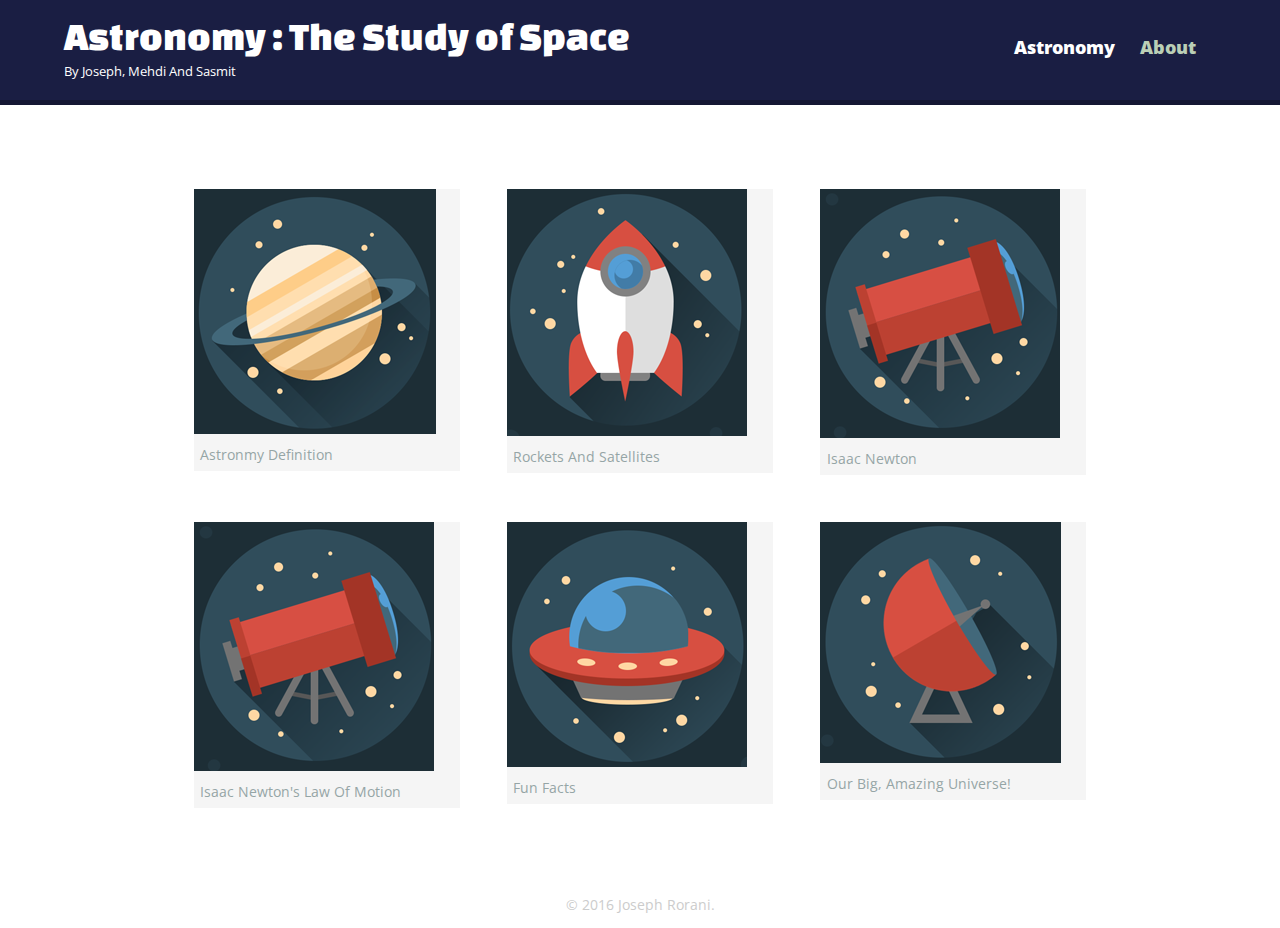
<file: index.html>
<!DOCTYPE html>
<html>
  <head>
   <meta charset="utf-8">
    <title>CTHS Astronomy | Home</title>
    <link href='https://fonts.googleapis.com/css?family=Changa+One|Open+Sans:400,400italic,700,700italic,800' rel='stylesheet' type='text/css'>
    <link rel="stylesheet" href="css/normalize.css">
    <link rel="stylesheet" href="css/main.css">
    <link rel="stylesheet" href="css/responsive.css">
    <meta name="viewport" content="width=device-width, initial-scale=1.0">
  </head>
  <body>
    <header>
      <a href="index.html" id="logo">
        <h1>Astronomy : The Study of Space</h1>
        <h2>By Joseph, Mehdi And Sasmit</h2>
      </a>
      <nav>
        <ul>
          <li><a href="index.html" class="selected">Astronomy</a></li>
          <li><a href="about.html">About</a></li>
        </ul>
      </nav>
    </header>
    <div id="wrapper">
    <section>
      <ul class="gallery">      
         <li>
         <a href="space.html">
           <img src="img/space-icon.jpg" alt="Photograph Of The Space">
           <p>Astronmy Definition</p>
         </a>
        </li>   
         <li>
         <a href="rocket.html">
           <img src="img/rocket-icon.jpg" alt="Photograph Of  Rocket">
           <p>Rockets And Satellites</p>
         </a>
        </li>
         <li>
         <a href="isaac-newton.html">
           <img src="img/space-telescope.jpg" alt="Photograph Of Space Telescope">
           <p>Isaac Newton</p>
         </a>
        </li>
           <li>
         <a href="isaac-newton-laws-of-science.html">
           <img src="img/space-telescope.jpg" alt="Photograph Of Space Telescope ">
           <p>Isaac Newton's Law Of Motion</p>
         </a>
        </li>
         <li>
         <a href="fun-fact.html">
           <img src="img/space-album-3.jpg" alt="Photograph Of Satellite ">
           <p>Fun Facts</p>
         </a>
        </li>
         <li>
           <a href="https://schoolsnsw-my.sharepoint.com/personal/wade_fairclough4_det_nsw_edu_au/_layouts/15/WopiFrame.aspx?sourcedoc={f0862ec1-3fc7-47b8-8bfe-f03d2b80be09}&action=edit&wd=target%28_Collaboration%20Space%2FUsing%20the%20Collaboration%20Space%2Eone%7C928F937A-4954-4931-8584-EED2C94CAEB8%2FAstronomy%20%3A%20Joseph%2C%20Sasmit%2C%20Mehdi%7C1E6FA340-BD0B-4D58-99EC-17B4D365B7CB%2F%29">
           <img src="img/space-album-5.jpg" alt="Photograph Of Space ">
           <p>Our Big, Amazing Universe!</p>
             </a>
        </li>
      </ul>
      </section>
      <footer>
        <p>&copy; 2016 Joseph Rorani.</p>
      </footer>
      </div>
    </body>
</html>
</file>
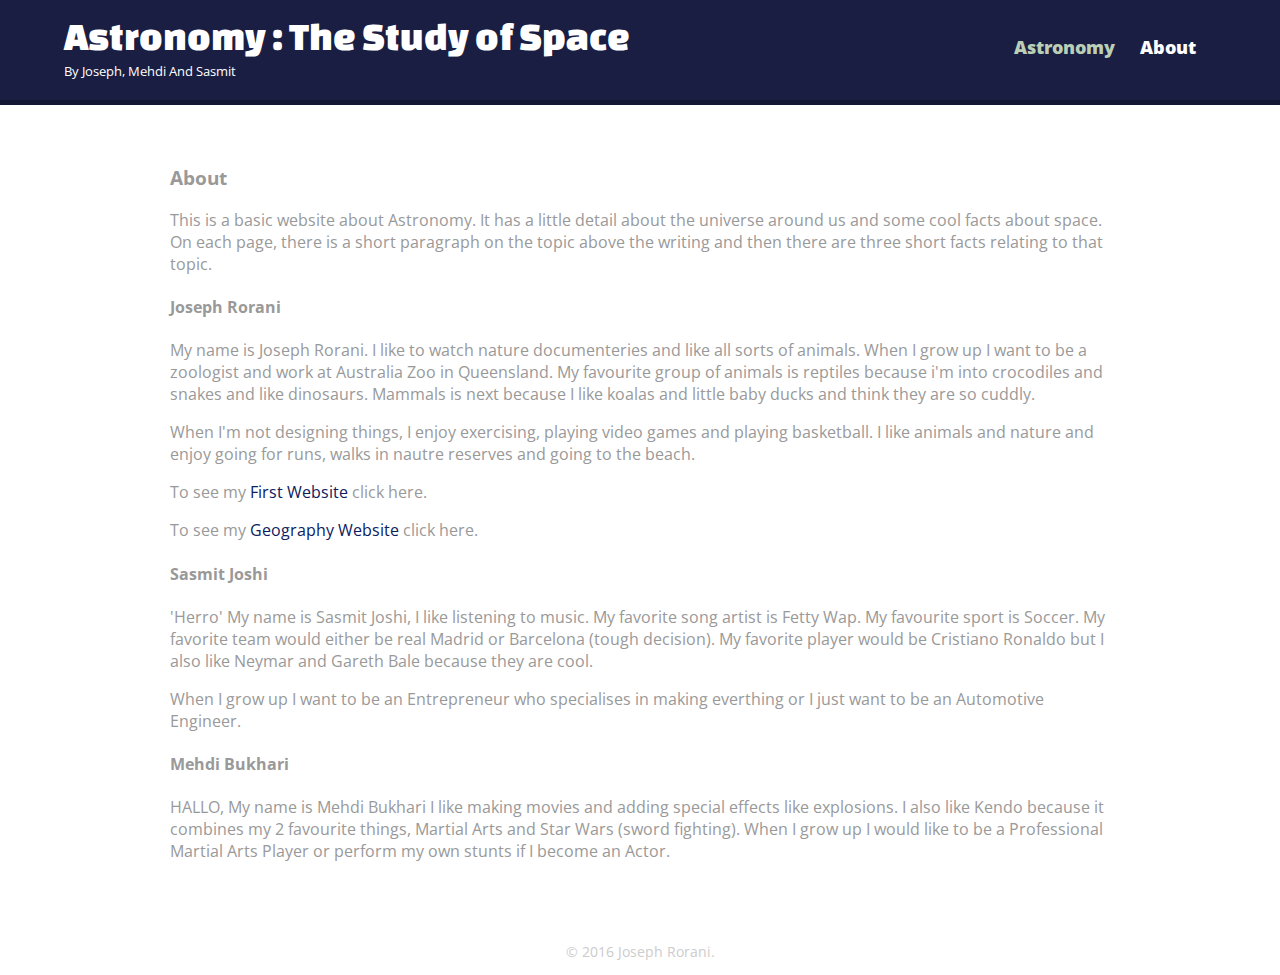
<file: about.html>
<!DOCTYPE html>
<html>
  <head>
   <meta charset="utf-8">
    <title>CTHS Astronomy | About</title>
    <link rel="stylesheet" href="css/normalize.css">
    <link href='https://fonts.googleapis.com/css?family=Changa+One|Open+Sans:400,400italic,700,700italic,800' rel='stylesheet' type='text/css'>
    <link rel="stylesheet" href="css/main.css">
    <link rel="stylesheet" href="css/responsive.css">
    <meta name="viewport" content="width=device-width, initial-scale=1.0">
  </head>
  <body>
    <header>
      <a href="index.html" id="logo">
        <h1>Astronomy : The Study of Space</h1>
        <h2>By Joseph, Mehdi And Sasmit</h2>
      </a>
      <nav>
        <ul>
          <li><a href="index.html">Astronomy</a></li>
          <li><a href="about.html" class="selected">About</a></li>
        </ul>
      </nav>
    </header>
    <div id="wrapper">
    <section>
      <h3>About</h3>
         <p>This is a basic website about Astronomy. It has a little detail about the universe around us and some cool facts about space. On each page, there is a short paragraph on the topic above the writing and then there are three short facts relating to that topic. </p>
     <h4>Joseph Rorani</h4>
      <p>My name is Joseph Rorani. I like to watch nature documenteries and like all sorts of animals. When I grow up I want to be a zoologist and work at Australia Zoo in Queensland.
      My favourite group of animals is reptiles because i'm into crocodiles and snakes and like dinosaurs. Mammals is next because I like koalas and little baby ducks and think they are so cuddly. </p>
      <p> When I'm not designing things, I enjoy exercising, playing video games and playing basketball. I like animals and nature and enjoy going for runs, walks in nautre reserves and going to the beach.</p>
      <p>To see my <a href="http://joseph.rorani.com/">First Website</a> click here.</p>
      <p>To see my <a href="http://joseph.rorani.com/eiffel-tower/index.html">Geography Website</a> click here.</p>
      <h4>Sasmit Joshi</h4>
      <p> 'Herro' My name is Sasmit Joshi, I like listening to music. My favorite song artist is Fetty Wap. My favourite sport is Soccer. My favorite team would either be real Madrid or Barcelona (tough decision). My favorite player would be Cristiano Ronaldo but I also like Neymar and Gareth Bale because they are cool.</p>
      <P>When I grow up I want to be an Entrepreneur who specialises in making everthing or I just want to be an Automotive Engineer.</P>
      <h4>Mehdi Bukhari</h4>
      <p>HALLO, My name is Mehdi Bukhari I like making movies and adding special effects like explosions. I also like Kendo because it combines my 2 favourite things, Martial Arts and Star Wars (sword fighting). When I grow up I would like to be a Professional Martial Arts Player or perform my own stunts if I become an Actor.</p>
      </section>
      <footer>
        <p>&copy; 2016 Joseph Rorani.</p>
      </footer>
      </div>
    </body>
</html>
</file>
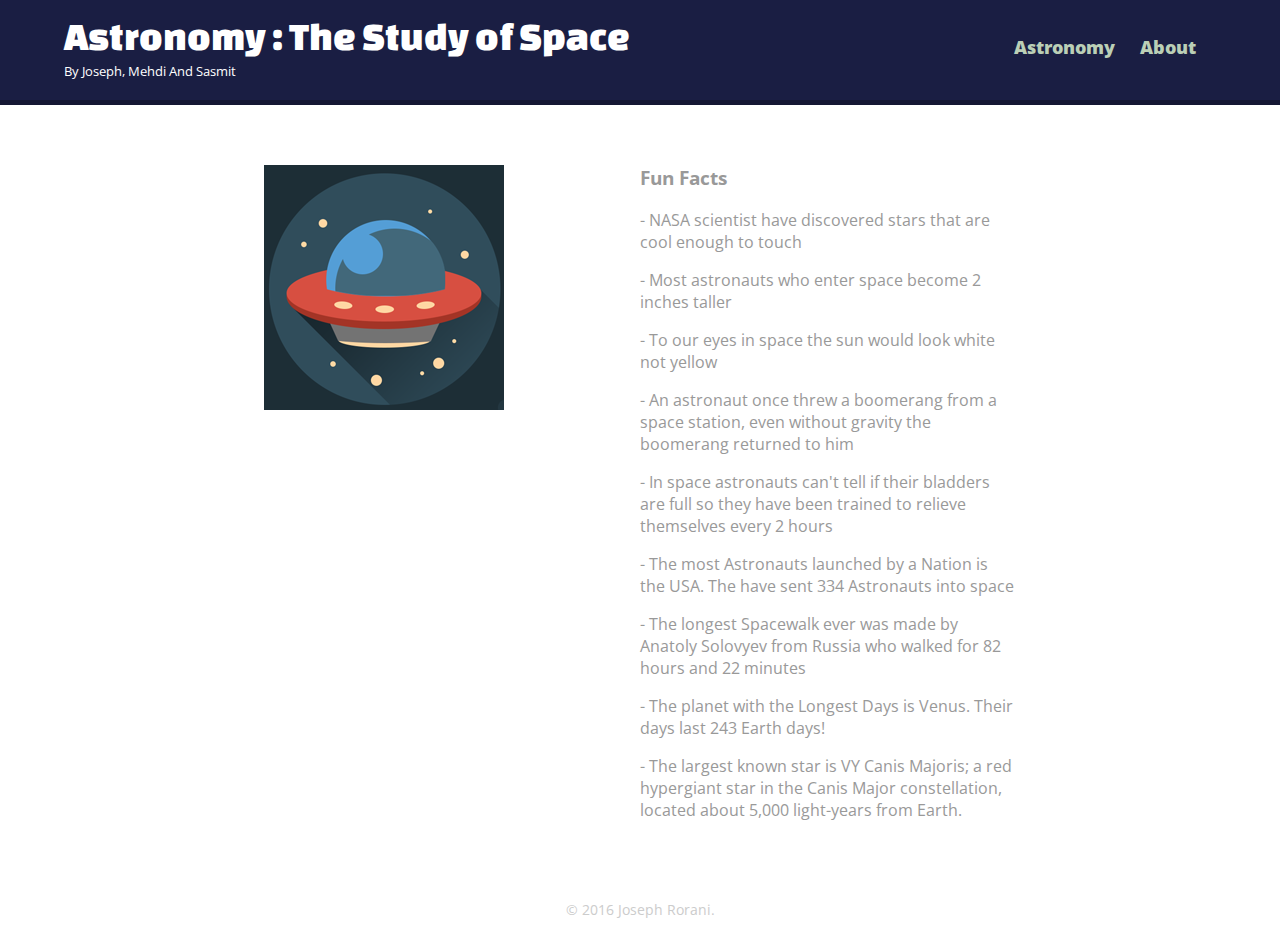
<file: fun-fact.html>
<!DOCTYPE html>
<html>
  <head>
   <meta charset="utf-8">
    <title>CTHS Astronomy | Fun Fact</title>
    <link rel="stylesheet" href="css/normalize.css">
    <link href='https://fonts.googleapis.com/css?family=Changa+One|Open+Sans:400,400italic,700,700italic,800' rel='stylesheet' type='text/css'>
    <link rel="stylesheet" href="css/main.css">
      <link rel="stylesheet" href="css/responsive.css">
    <meta name="viewport" content="width=device-width, initial-scale=1.0">
  </head>
  <body>
    <header>
      <a href="index.html" id="logo">
        <h1>Astronomy : The Study of Space</h1>
        <h2>By Joseph, Mehdi And Sasmit</h2>
      </a>
      <nav>
        <ul>
          <li><a href="index.html">Astronomy</a></li>
          <li><a href="about.html">About</a></li>
        </ul>
      </nav>
    </header>
    <div id="wrapper">
      <section class="animal-info">
      <img src="img/space-album-3.jpg" alt="Photograph of Space" class="animal">
      <div class="info"><h3>Fun Facts</h3>
        <p> -  NASA scientist have discovered stars that are cool enough to touch</p>
        <p> -  Most astronauts who enter space become 2 inches taller</p>
        <p> -  To our eyes in space the sun would look white not yellow</p>
        <p> -  An astronaut once threw a boomerang from a space station, even without gravity the boomerang returned to him</p>
        <p> -  In space astronauts can't tell if their bladders are full so they have been trained to relieve themselves every 2 hours</p>
        <p> -  The most Astronauts launched by a Nation is the USA. The have sent 334 Astronauts into space</p>
        <p> -  The longest Spacewalk ever was made by Anatoly Solovyev from Russia who walked for 82 hours and 22 minutes</p>
        <p> -  The planet with the Longest Days is Venus. Their days last 243 Earth days!</p>
        <p> -  The largest known star is VY Canis Majoris; a red hypergiant star in the Canis Major constellation, located about 5,000 light-years from Earth.</p>
      </div>
      </section>
      <footer>
        <p>&copy; 2016 Joseph Rorani.</p>
      </footer>
      </div>
    </body>
</html>
</file>
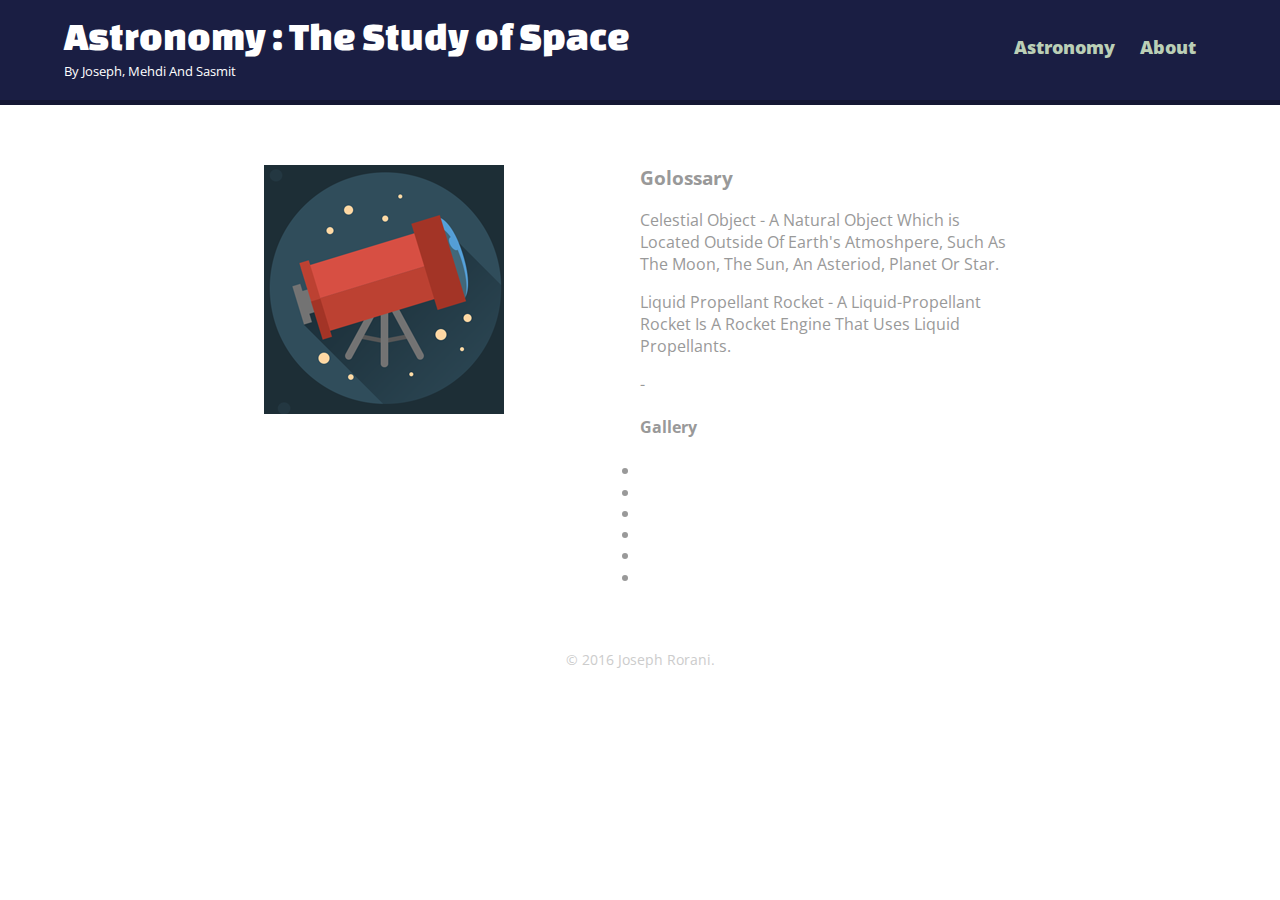
<file: gallery.html>
<!DOCTYPE html>
<html>
  <head>
   <meta charset="utf-8">
    <title>CTHS Astronomy | Golossary</title>
    <link rel="stylesheet" href="css/normalize.css">
    <link href='https://fonts.googleapis.com/css?family=Changa+One|Open+Sans:400,400italic,700,700italic,800' rel='stylesheet' type='text/css'>
    <link rel="stylesheet" href="css/main.css">
      <link rel="stylesheet" href="css/responsive.css">
    <meta name="viewport" content="width=device-width, initial-scale=1.0">
  </head>
  <body>
    <header>
      <a href="index.html" id="logo">
        <h1>Astronomy : The Study of Space</h1>
        <h2>By Joseph, Mehdi And Sasmit</h2>
      </a>
      <nav>
        <ul>
          <li><a href="index.html">Astronomy</a></li>
          <li><a href="about.html">About</a></li>
        </ul>
      </nav>
    </header>
    <div id="wrapper">
      <section class="animal-info">
      <img src="img/space-telescope.jpg" alt="Photograph of Space" class="animal">
      <div class="info"><h3>Golossary</h3>
        <p>Celestial Object - A Natural Object Which is Located Outside Of Earth's Atmoshpere, Such As The Moon, The Sun, An Asteriod, Planet Or Star.</p>
        <p> Liquid Propellant Rocket - A Liquid-Propellant Rocket Is A Rocket Engine That Uses Liquid Propellants.</p>
        <p> - </p>
        <h4>Gallery</h4>         
        <li>
         <a href="">
           <p></p>
         </a>
        </li>
         <li>
         <a href="">
           <p></p>
         </a>
        </li>
         <li>
         <a href="">
           <p></p>
         </a>
        </li>
        <li>
         <a href="">
           <p></p>
         </a>
        </li>      
         <li>
         <a href="">
           <p></p>
         </a>
        </li>
        <li>
         <a href="">
           <p></p>
         </a>
        </li>
      </div>
      </section>
      <footer>
        <p>&copy; 2016 Joseph Rorani.</p>
      </footer>
      </div>
    </body>
</html>
</file>
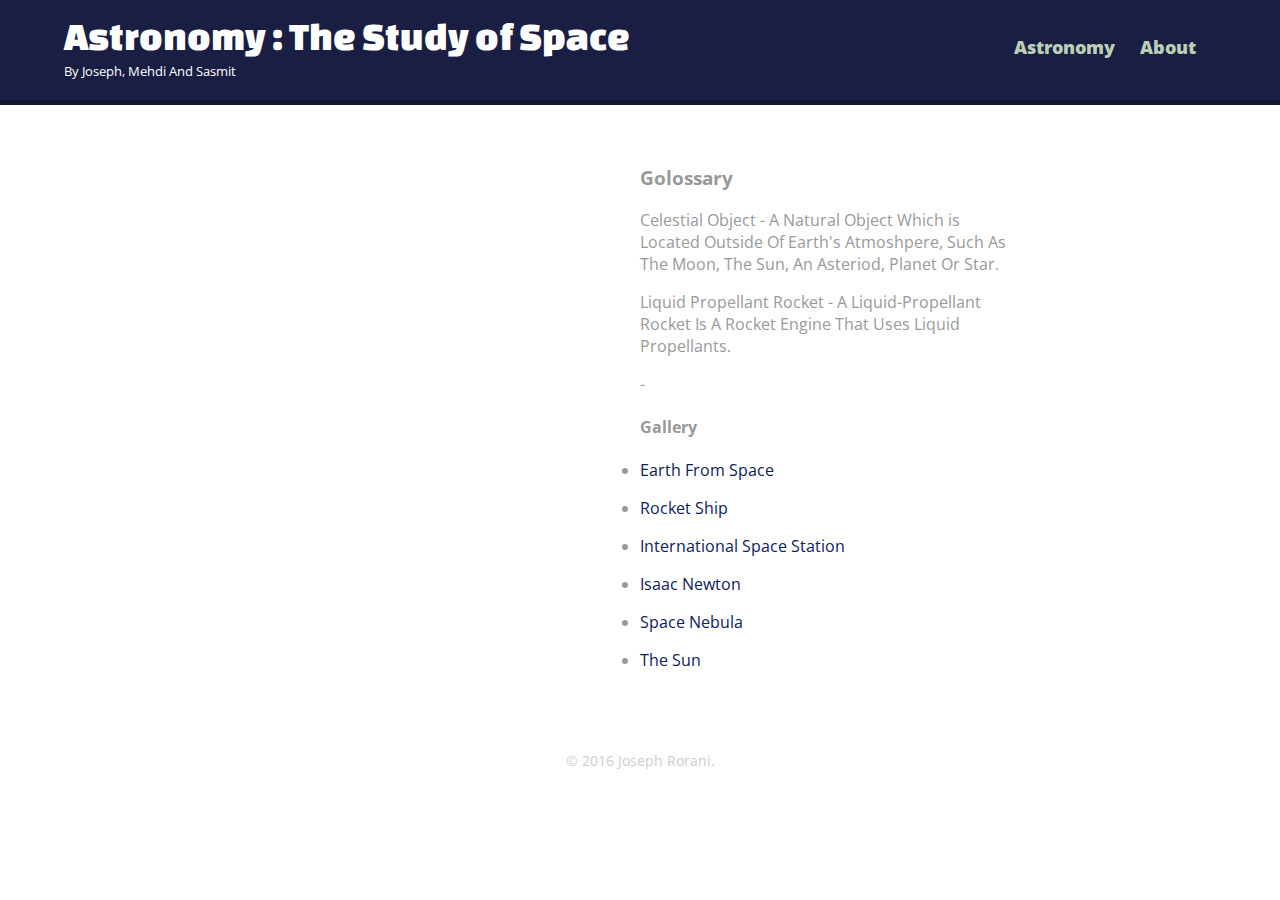
<file: golossary.html>
<!DOCTYPE html>
<html>
  <head>
   <meta charset="utf-8">
    <title>CTHS Astronomy | Golossary</title>
    <link rel="stylesheet" href="css/normalize.css">
    <link href='https://fonts.googleapis.com/css?family=Changa+One|Open+Sans:400,400italic,700,700italic,800' rel='stylesheet' type='text/css'>
    <link rel="stylesheet" href="css/main.css">
      <link rel="stylesheet" href="css/responsive.css">
    <meta name="viewport" content="width=device-width, initial-scale=1.0">
  </head>
  <body>
    <header>
      <a href="index.html" id="logo">
        <h1>Astronomy : The Study of Space</h1>
        <h2>By Joseph, Mehdi And Sasmit</h2>
      </a>
      <nav>
        <ul>
          <li><a href="index.html">Astronomy</a></li>
          <li><a href="about.html">About</a></li>
        </ul>
      </nav>
    </header>
    <div id="wrapper">
      <section class="animal-info">
      <div class="info"><h3>Golossary</h3>
        <p>Celestial Object - A Natural Object Which is Located Outside Of Earth's Atmoshpere, Such As The Moon, The Sun, An Asteriod, Planet Or Star.</p>
        <p> Liquid Propellant Rocket - A Liquid-Propellant Rocket Is A Rocket Engine That Uses Liquid Propellants.</p>
        <p> - </p>
        <h4>Gallery</h4>         
        <li>
         <a href="http://www.nasa.gov/sites/default/files/images/626033main_iss030e078095_full.jpg">
           <p>Earth From Space</p>
         </a>
        </li>
        <li>
         <a href="http://yahin.s3-ap-southeast-1.amazonaws.com/photos/images/space_rocket_2098.jpg">
           <p>Rocket Ship</p>
         </a>
        </li>
         <li>
         <a href="https://upload.wikimedia.org/wikipedia/commons/0/04/International_Space_Station_after_undocking_of_STS-132.jpg">
           <p>International Space Station</p>
         </a>
        </li>
         <li>
         <a href="http://cdn8.openculture.com/wp-content/uploads/2015/03/30193908/isaac-newton-list-of-sins.jpg">
           <p>Isaac Newton</p>
         </a>
        </li>
        <li>
         <a href="http://www.dailybackgrounds.com/wp-content/uploads/2015/01/amazing-space-nebula.jpg">
           <p>Space Nebula</p>
         </a>
        </li>      
         <li>
         <a href="http://listverse.com/wp-content/uploads/2007/08/pia03149.jpg">
           <p>The Sun</p>
         </a>
      </div>
      </section>
      <footer>
        <p>&copy; 2016 Joseph Rorani.</p>
      </footer>
      </div>
    </body>
</html>
</file>
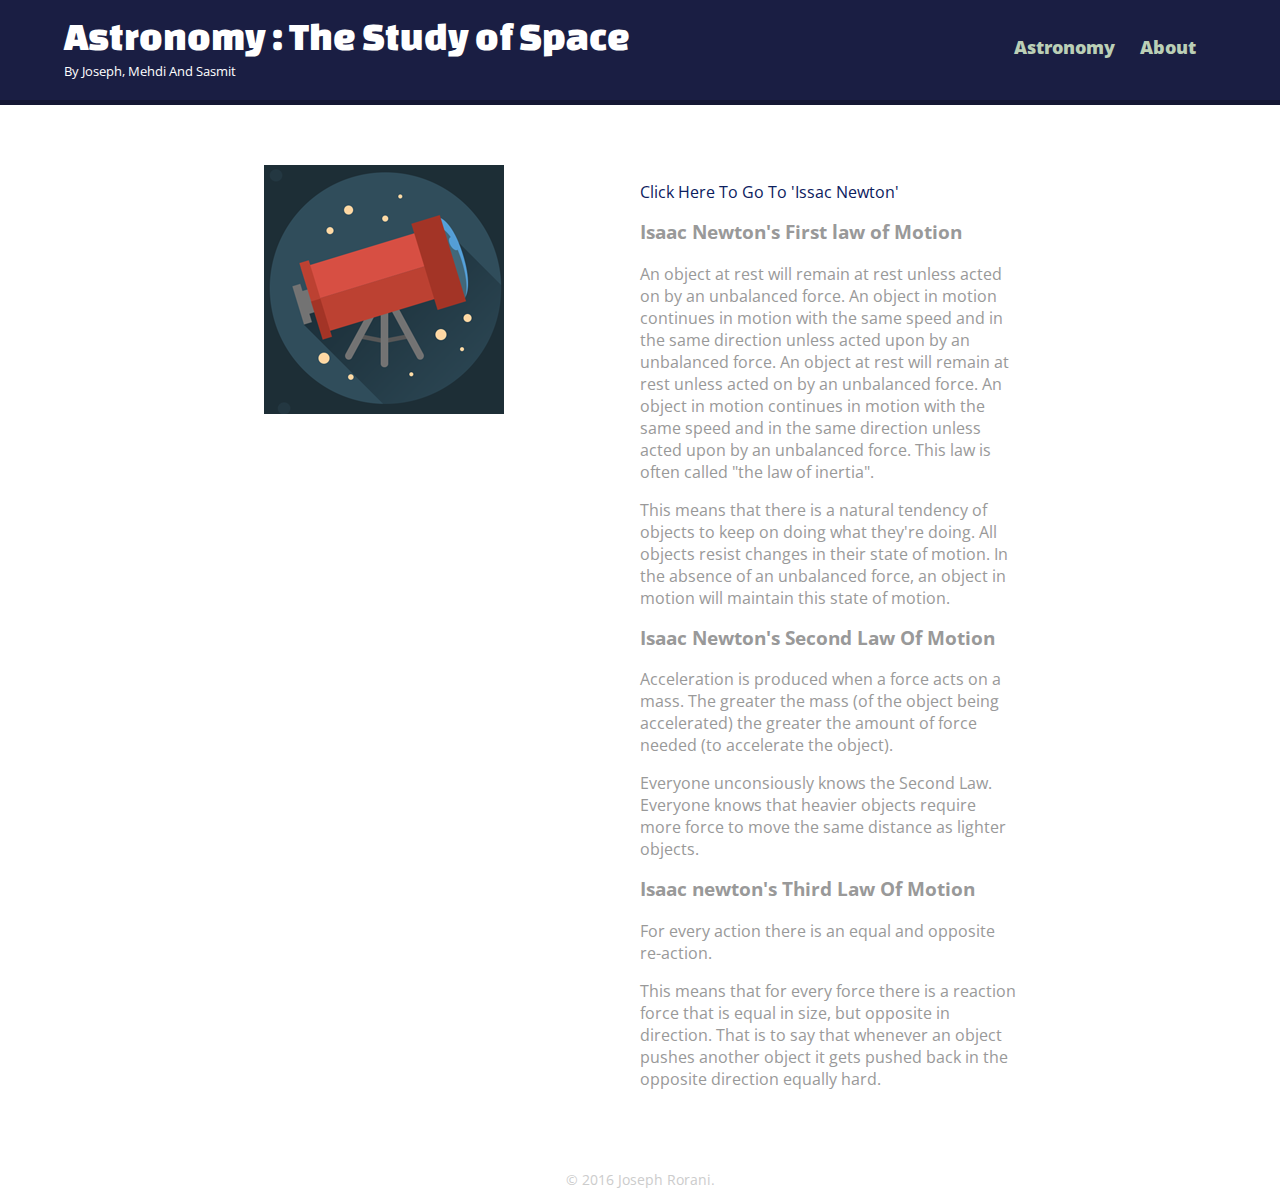
<file: isaac-newton-laws-of-science.html>
<!DOCTYPE html>
<html>
  <head>
   <meta charset="utf-8">
    <title>CTHS Astronomy | Laws Of Motion</title>
    <link rel="stylesheet" href="css/normalize.css">
    <link href='https://fonts.googleapis.com/css?family=Changa+One|Open+Sans:400,400italic,700,700italic,800' rel='stylesheet' type='text/css'>
    <link rel="stylesheet" href="css/main.css">
      <link rel="stylesheet" href="css/responsive.css">
    <meta name="viewport" content="width=device-width, initial-scale=1.0">
  </head>
  <body>
    <header>
      <a href="index.html" id="logo">
        <h1>Astronomy : The Study of Space</h1>
        <h2>By Joseph, Mehdi And Sasmit</h2>
      </a>
      <nav>
        <ul>
          <li><a href="index.html">Astronomy</a></li>
          <li><a href="about.html">About</a></li>
        </ul>
      </nav>
    </header>
    <div id="wrapper">
      <section class="animal-info">
      <img src="img/space-telescope.jpg" alt="Photograph of Space" class="animal">
      <div class="info">
<a href="isaac-newton.html"><p>Click Here To Go To 'Issac Newton'</p></a>
       
        <h3>Isaac Newton's First law of Motion</h3>
        <p>An object at rest will remain at rest unless acted on by an unbalanced force. An object in motion continues in motion with the same speed and in the same direction unless acted upon by an unbalanced force.
An object at rest will remain at rest unless acted on by an unbalanced force. An object in motion continues in motion with the same speed and in the same direction unless acted upon by an unbalanced force.
This law is often called "the law of inertia".</p>
<p>This means that there is a natural tendency of objects to keep on doing what they're doing. All objects resist changes in their state of motion. In the absence of an unbalanced force, an object in motion will maintain this state of motion.</p>  
                <h3>Isaac Newton's Second Law Of Motion</h3>
        <p>Acceleration is produced when a force acts on a mass. The greater the mass (of the object being accelerated) the greater the amount of force needed (to accelerate the object).</p>
        <p>Everyone unconsiously knows the Second Law. Everyone knows that heavier objects require more force to move the same distance as lighter objects.
</p>
                <h3>Isaac newton's Third Law Of Motion</h3>
        <p>For every action there is an equal and opposite re-action.</p>
        <p>This means that for every force there is a reaction force that is equal in size, but opposite in direction. That is to say that whenever an object pushes another object it gets pushed back in the opposite direction equally hard.</p>
      </div>
      </section>
      <footer>
        <p>&copy; 2016 Joseph Rorani.</p>
      </footer>
      </div>
    </body>
</html>
</file>
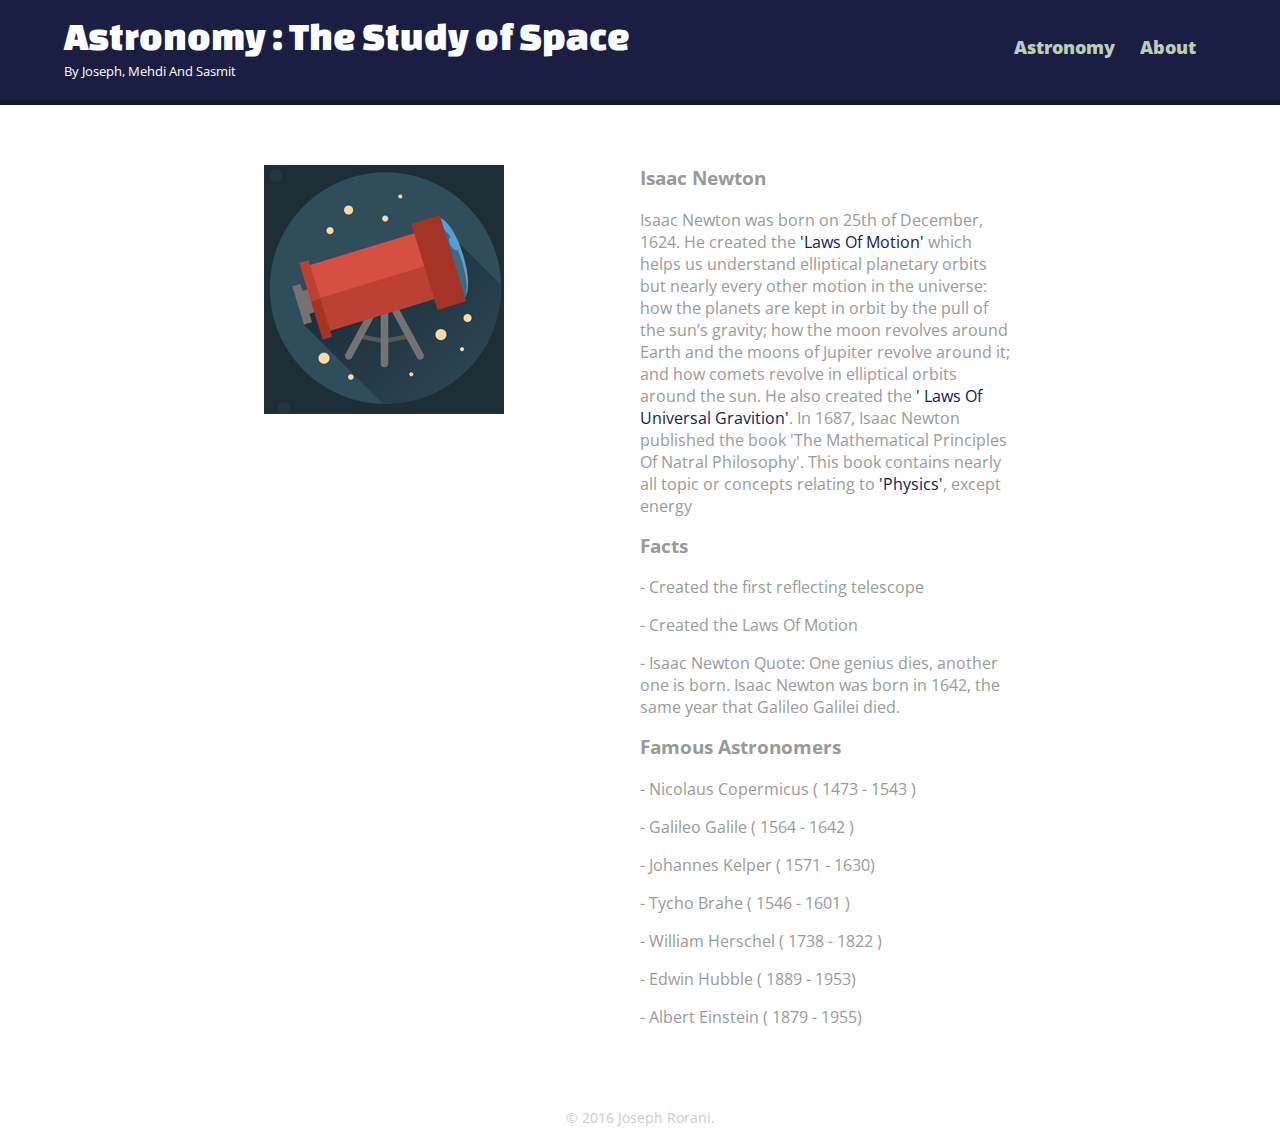
<file: isaac-newton.html>
<!DOCTYPE html>
<html>
  <head>
   <meta charset="utf-8">
    <title>CTHS Astronomy | Isaac Newton</title>
    <link rel="stylesheet" href="css/normalize.css">
    <link href='https://fonts.googleapis.com/css?family=Changa+One|Open+Sans:400,400italic,700,700italic,800' rel='stylesheet' type='text/css'>
    <link rel="stylesheet" href="css/main.css">
      <link rel="stylesheet" href="css/responsive.css">
    <meta name="viewport" content="width=device-width, initial-scale=1.0">
  </head>
  <body>
    <header>
      <a href="index.html" id="logo">
        <h1>Astronomy : The Study of Space</h1>
        <h2>By Joseph, Mehdi And Sasmit</h2>
      </a>
      <nav>
        <ul>
          <li><a href="index.html">Astronomy</a></li>
          <li><a href="about.html">About</a></li>
        </ul>
      </nav>
    </header>
    <div id="wrapper">
      <section class="animal-info">
      <img src="img/space-telescope.jpg" alt="Photograph of Space" class="animal">
      <div class="info"><h3>Isaac Newton</h3>
        <p> Isaac Newton was born on 25th of December, 1624. He created the <a href="isaac-newton-laws-of-science.html">'Laws Of Motion'</a> which  helps us understand elliptical planetary orbits but nearly every other motion in the universe: how the planets are kept in orbit by the pull of the sun’s gravity; how the moon revolves around Earth and the moons of Jupiter revolve around it; and how comets revolve in elliptical orbits around the sun. He also created the <a href="http://csep10.phys.utk.edu/astr161/lect/history/newtongrav.html">' Laws Of Universal Gravition'</a>. In 1687, Isaac Newton published the book 'The Mathematical Principles Of Natral Philosophy'. This book contains nearly all topic or concepts relating to  <a href="https://www.powtoon.com/online-presentation/dKo3iYJ90Ol/physics-emma-jess-rachel/#/">'Physics'</a>, except energy</p>
           <h3>Facts</h3>
        <p> - Created the first reflecting telescope</p>
        <p> - Created the Laws Of Motion</p>
        <p> - Isaac Newton Quote: One genius dies, another one is born. Isaac Newton was born in 1642, the same year that Galileo Galilei died.</p>
        <h3>Famous Astronomers</h3>
        <p> - Nicolaus Copermicus ( 1473 - 1543 )</p>
        <p> - Galileo Galile ( 1564 - 1642 )</p>
        <p> - Johannes Kelper ( 1571 -  1630)</p>
        <p> - Tycho Brahe ( 1546 - 1601 )</p>
        <p> - William Herschel ( 1738 - 1822 )</p>
        <p> - Edwin Hubble ( 1889 - 1953)</p>
        <p> - Albert Einstein ( 1879 - 1955)</p>
      </div>
      </section>
      <footer>
        <p>&copy; 2016 Joseph Rorani.</p>
      </footer>
      </div>
    </body>
</html>
</file>
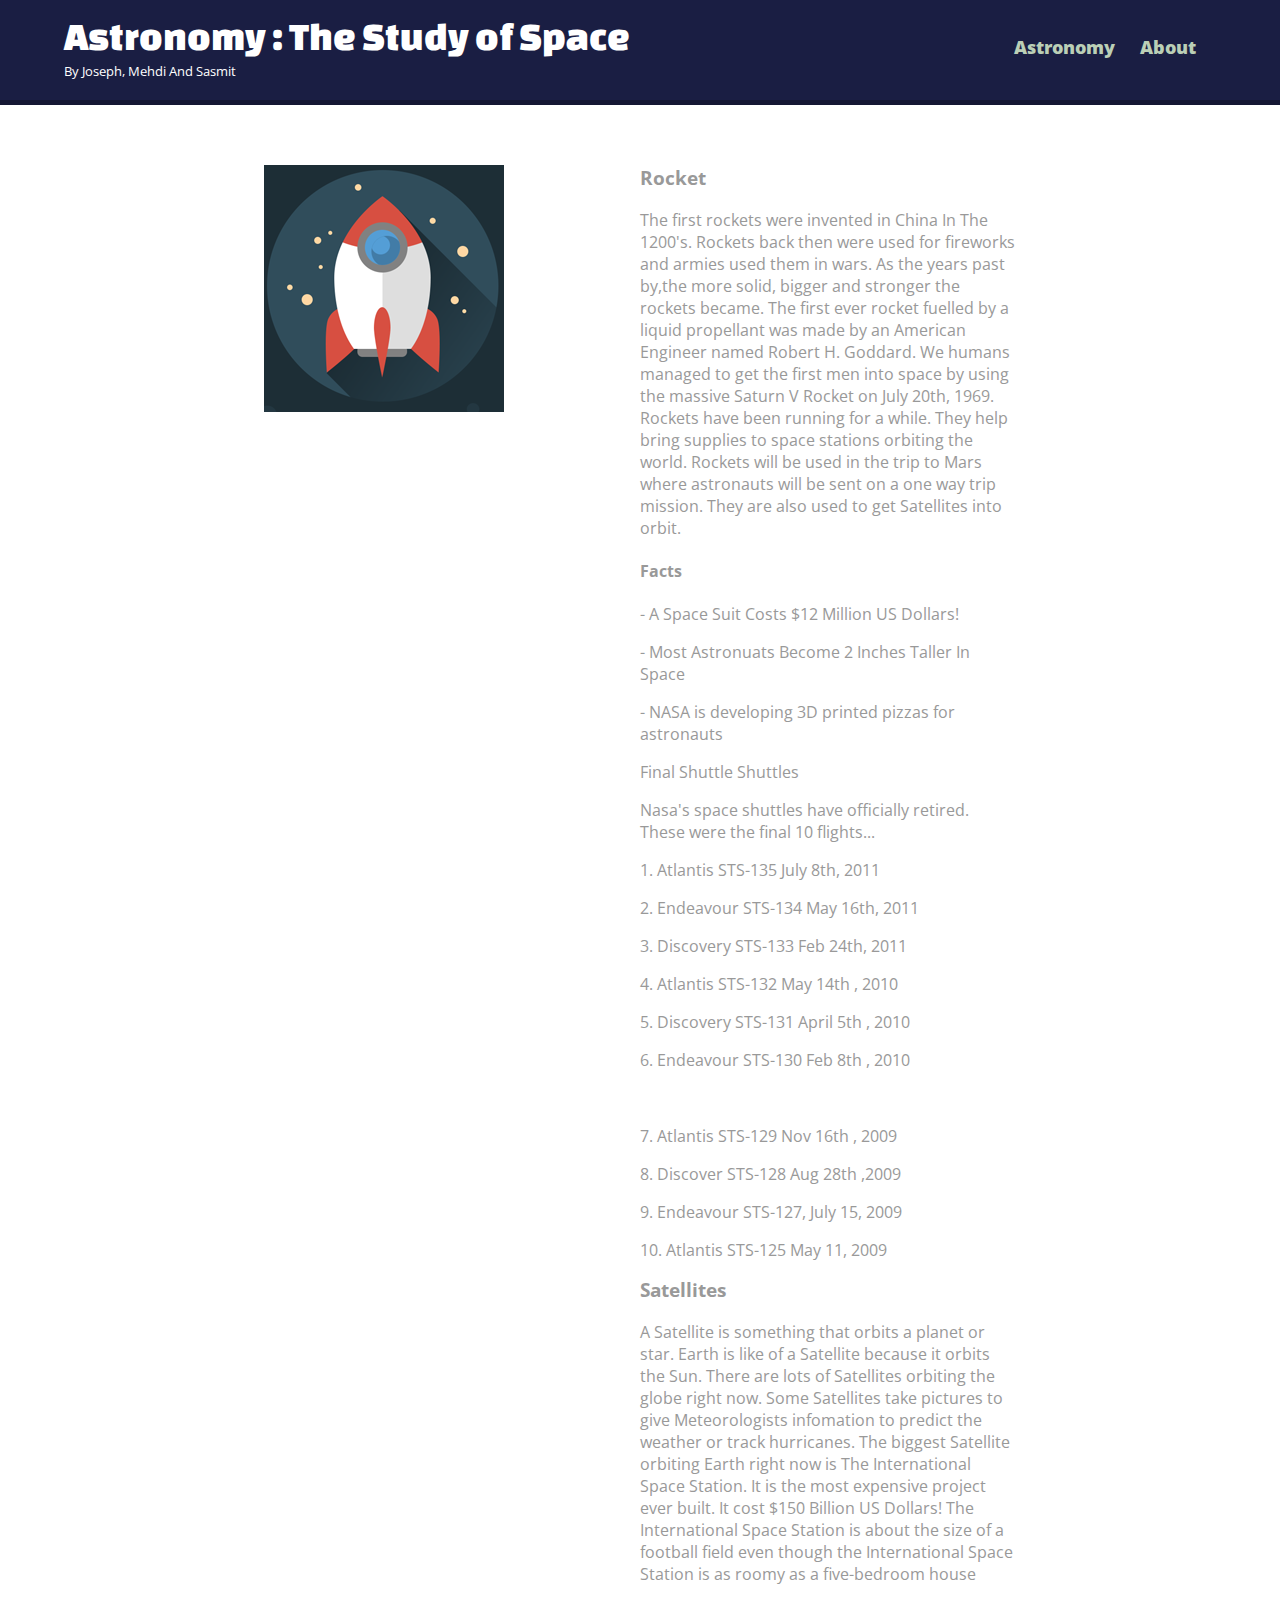
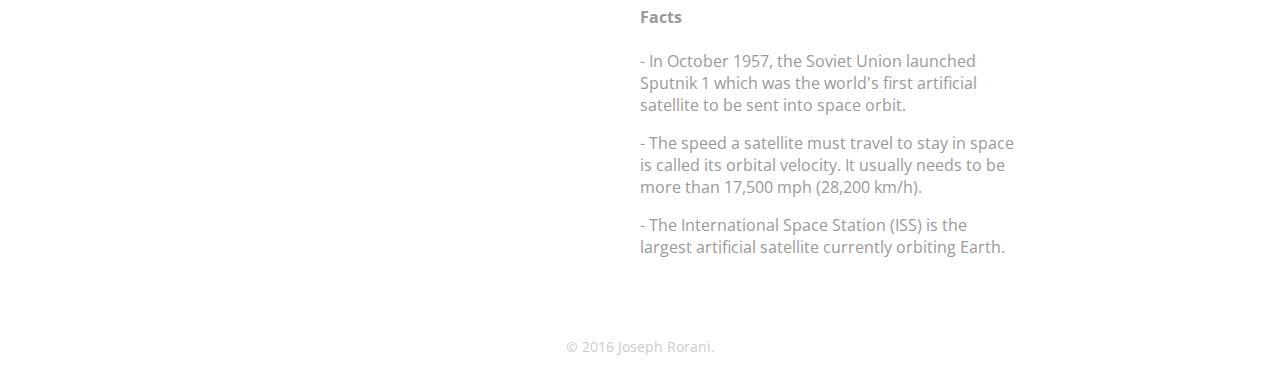
<file: rocket.html>
<!DOCTYPE html>
<html>
  <head>
   <meta charset="utf-8">
    <title>CTHS Astronomy | Rocket</title>
    <link rel="stylesheet" href="css/normalize.css">
    <link href='https://fonts.googleapis.com/css?family=Changa+One|Open+Sans:400,400italic,700,700italic,800' rel='stylesheet' type='text/css'>
    <link rel="stylesheet" href="css/main.css">
      <link rel="stylesheet" href="css/responsive.css">
    <meta name="viewport" content="width=device-width, initial-scale=1.0">
  </head>
  <body>
    <header>
      <a href="index.html" id="logo">
        <h1>Astronomy : The Study of Space</h1>
        <h2>By Joseph, Mehdi And Sasmit</h2>
      </a>
      <nav>
        <ul>
          <li><a href="index.html">Astronomy</a></li>
          <li><a href="about.html">About</a></li>
        </ul>
      </nav>
    </header>
    <div id="wrapper">
      <section class="animal-info">
      <img src="img/rocket-icon.jpg" alt="Photograph of Space" class="animal">
      <div class="info"><h3>Rocket</h3>
        <p>The first rockets were invented in China In The 1200's. Rockets back then were used for fireworks and armies used them in wars. As the years past by,the more solid, bigger and stronger the rockets became. The first ever rocket fuelled by a liquid propellant was made by an American Engineer named Robert H. Goddard. We humans managed to get the first men into space by using the massive Saturn V Rocket on July 20th, 1969. Rockets have been running for a while. They help bring supplies to space stations orbiting the world. Rockets will be used in the trip to Mars where astronauts will be sent on a one way trip mission. They are also used to get Satellites into orbit.</p>
        <h4>Facts</h4>
        <p> -  A Space Suit Costs $12 Million US Dollars!</p>
        <p> -  Most Astronuats Become 2 Inches Taller In Space</p>
        <p> -  NASA is developing 3D printed pizzas for astronauts</p>
        
           <p>Final Shuttle Shuttles</p>
<p>Nasa's space shuttles have officially retired. These were the final 10 flights...</p>

	<p>1. Atlantis STS-135  July 8th, 2011</p>
	<p>2. Endeavour STS-134 May 16th, 2011</p>
	<p>3. Discovery STS-133 Feb 24th, 2011 </p>
	<p>4. Atlantis STS-132 May 14th , 2010</p>
	<p>5. Discovery STS-131 April 5th , 2010</p>
	<p>6. Endeavour STS-130 Feb 8th , 2010</p> 
	<p>7. Atlantis STS-129 Nov 16th , 2009</p>
	<p>8. Discover STS-128 Aug 28th ,2009</p>
	<p>9. Endeavour STS-127, July 15, 2009</p>
	<p>10. Atlantis STS-125 May 11, 2009</p>
        
        <h3>Satellites</h3>
        <P>A Satellite is something that orbits a planet or star. Earth is like of a Satellite because it orbits the Sun. There are lots of Satellites orbiting the globe right now. Some Satellites take pictures to give Meteorologists infomation to predict the weather or track hurricanes. The biggest Satellite orbiting Earth right now is The International Space Station. It is the most expensive project ever built. It cost $150 Billion US Dollars! The International Space Station is about the size of a football field even though the International Space Station is as roomy as a five-bedroom house</P> 
        <h4>Facts</h4>
        <p> - In October 1957, the Soviet Union launched Sputnik 1 which was the world's first artificial satellite to be sent into space orbit.</p>
        <p> - The speed a satellite must travel to stay in space is called its orbital velocity. It usually needs to be more than 17,500 mph (28,200 km/h).</p>
        <p> - The International Space Station (ISS) is the largest artificial satellite currently orbiting Earth.</p>
      </div>
      </section>
      <footer>
        <p>&copy; 2016 Joseph Rorani.</p>
      </footer>
      </div>
    </body>
</html>
</file>
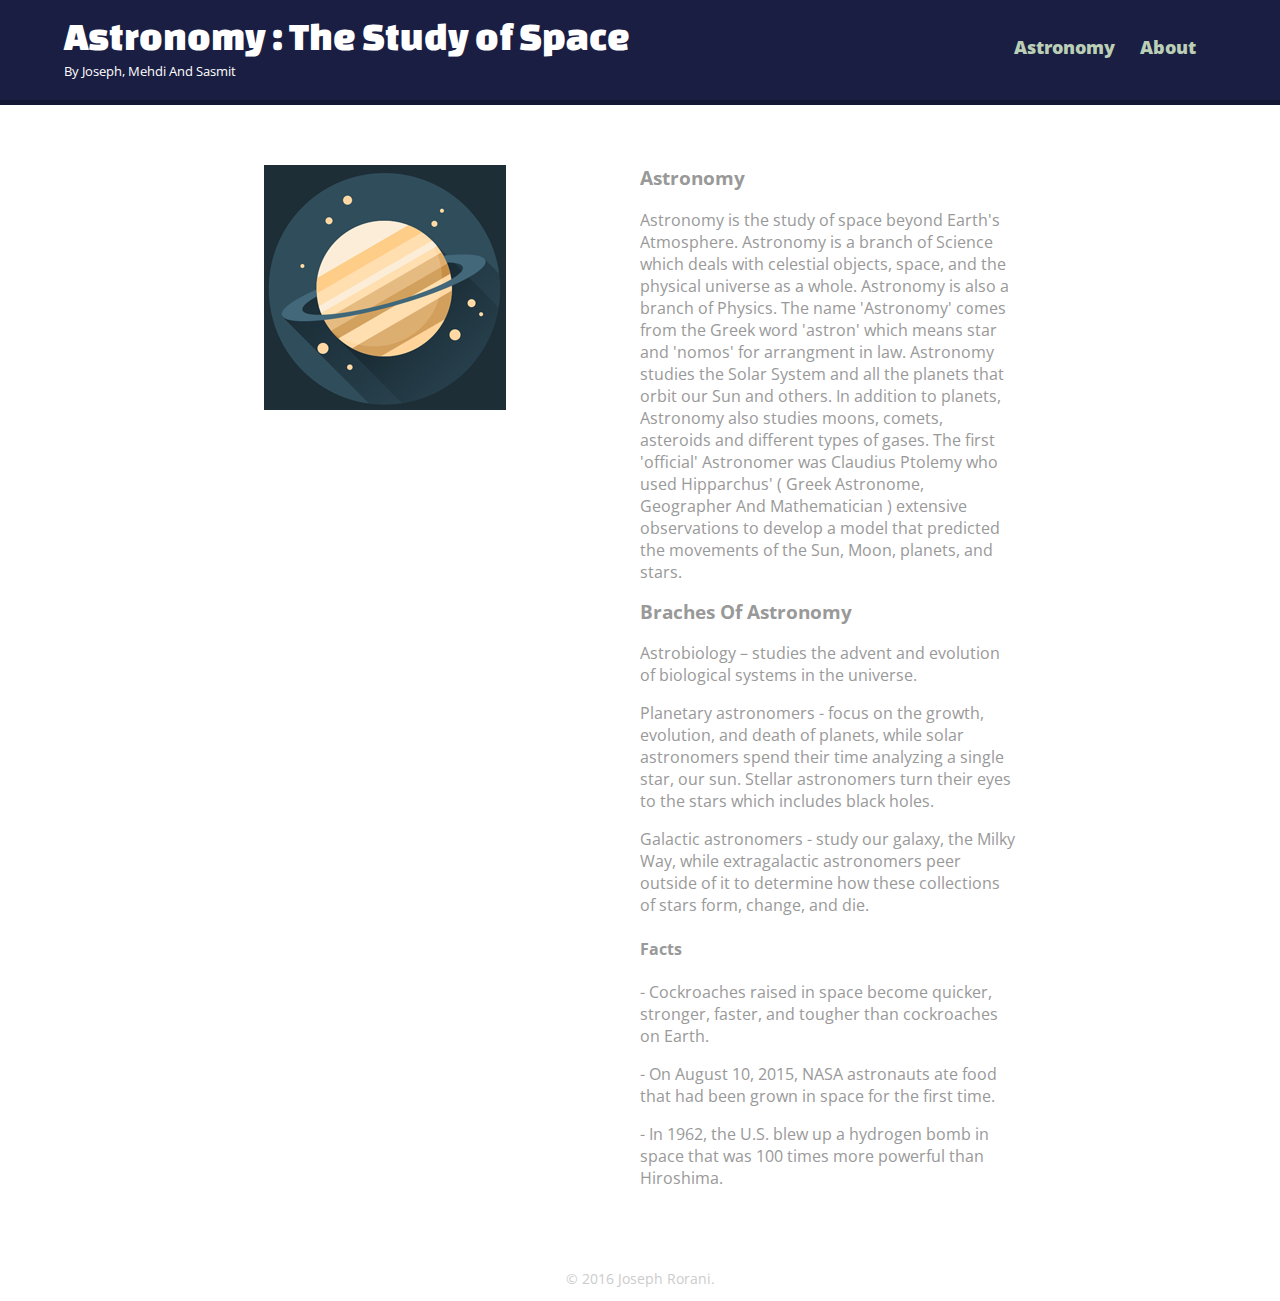
<file: space.html>
<!DOCTYPE html>
<html>
  <head>
   <meta charset="utf-8">
    <title>CTHS Astronomy | Space</title>
    <link rel="stylesheet" href="css/normalize.css">
    <link href='https://fonts.googleapis.com/css?family=Changa+One|Open+Sans:400,400italic,700,700italic,800' rel='stylesheet' type='text/css'>
    <link rel="stylesheet" href="css/main.css">
      <link rel="stylesheet" href="css/responsive.css">
    <meta name="viewport" content="width=device-width, initial-scale=1.0">
  </head>
  <body>
    <header>
      <a href="index.html" id="logo">
        <h1>Astronomy : The Study of Space</h1>
        <h2>By Joseph, Mehdi And Sasmit</h2>
      </a>
      <nav>
        <ul>
          <li><a href="index.html">Astronomy</a></li>
          <li><a href="about.html">About</a></li>

        </ul>
      </nav>
    </header>
    <div id="wrapper">
      <section class="animal-info">
      <img src="img/space-icon.jpg" alt="Photograph of Space" class="animal">
      <div class="info"><h3>Astronomy</h3>
        <p>Astronomy is the study of space beyond Earth's Atmosphere. Astronomy is a branch of Science which deals with celestial objects, space, and the physical universe as a whole. Astronomy is also a branch of Physics. The name 'Astronomy' comes from the Greek word 'astron' which means star and 'nomos' for arrangment in law. Astronomy studies the Solar System and all the planets that orbit our Sun and others. In addition to planets, Astronomy also studies moons, comets, asteroids and different types of gases. The first 'official' Astronomer was Claudius Ptolemy who used Hipparchus' ( Greek Astronome, Geographer And Mathematician ) extensive observations to develop a model that predicted the movements of the Sun, Moon, planets, and stars. </p>
        <h3>Braches Of Astronomy</h3>       
        <p>Astrobiology – studies the advent and evolution of biological systems in the universe.</p>
        <p>Planetary astronomers - focus on the growth, evolution, and death of planets, while solar astronomers spend their time analyzing a single star, our sun. Stellar astronomers turn their eyes to the stars which includes black holes.</p>
        <p>Galactic astronomers - study our galaxy, the Milky Way, while extragalactic astronomers peer outside of it to determine how these collections of stars form, change, and die.</p>
        <h4>Facts</h4>
        <p> - Cockroaches raised in space become quicker, stronger, faster, and tougher than cockroaches on Earth.</p>
        <p> - On August 10, 2015, NASA astronauts ate food that had been grown in space for the first time.</p>
        <p> - In 1962, the U.S. blew up a hydrogen bomb in space that was 100 times more powerful than Hiroshima.</p>
      </div>
      </section>
      <footer>
        <p>&copy; 2016 Joseph Rorani.</p>
      </footer>
      </div>
    </body>
</html>
</file>
<file: css/main.css>
/*********************************
GENERAL
**********************************/

body {
font-family: 'Open Sans', sans-serif;
}

#wrapper {
  max-width: 940px;
  margin: 0 auto;
  padding: 0 5%;
}

a {
text-decoration: none;
}

img {
max-width: 100%;
}

h3 {
margin: 0 0 1em 0;
}



/*********************************
HEADING
**********************************/

header {
float: left;
  margin: 0 0 30px 0;
  padding: 5px 0 0 0;
  width: 100%;
}

#logo {
  text-align: center;
  margin: 0;
}

h1 {
font-family: 'Changa One', sans-serif;
  margin: 15px 0;
  font-size: 1.75em;
  font-weight: normal;
  line-height: 0.8em;
}

h2 {
font-size: 0.75em;
  margin: -5px 0 0;
  font-weight: normal;
}



/*********************************
NAVIGATION
**********************************/

nav {
text-align: center;
  padding: 10px 0;
  margin: 20px 0 0;
}

nav ul {
list-style: none;
  margin: 0 10px;
  padding: 0;
}

nav li {
display: inline-block;
}

nav a {
font-weight: 800;
  padding: 15px 10px;
}



/*********************************
FOOTER
**********************************/

footer {
font-size: 0.85em;
  text-align: center;
  clear: both;
  padding-top: 50px;
  color: #ccc;
}

.social-icon{
width: 30px;
  height: 30px;
  margin: 0 5px;
}



/*********************************
PAGE: ANIMAL
**********************************/

.gallery {
margin: 0;
  padding: 0;
  list-style: none;
}

.gallery li {
  float: left;
  margin: 2.5%;
  background-color: #f5f5f5;
  color: #bdc3c7;
  max-width: 45%;
}

.gallery li a p {
  margin: 0;
  padding: 2.5%;
  font-size: 0.90em;
  color:#95a5a6;
}

.animal-info {
max-width: 100%;
}

/*********************************
PAGE: ABOUT
**********************************/

.profile-photo {
  max-width: 150px;
  margin: 0 auto 30px;
    border-radius: 20%;
  display: block;

}




/*********************************
PAGE: CONTACT
**********************************/

.contact-info {
list-style: none;
  padding: 0;
  margin: 0;
  font-size: 0.9em;
}

.contact-info a {
display: block;
  min-height: 20px;
  background-repeat: no-repeat;
  background-size: 20px 20px;
  padding: 0 0 0 30px;
  margin; 0 0 10px;
}

.contact-info li.phone a {
background-image: url('../img/phone.png');
}

.contact-info li.mail a {
background-image: url('../img/mail.png');
}

.contact-info li.twitter a {
background-image: url('../img/twitter.png');
}



/*********************************
COLORS
**********************************/

/* site body */
body {
background-color: #fff;
  color: #999;
}

/* green header */
header {
background:#1A1E43;
border-color: #05062A;
}

/* nav background on moblie */
nav {
background: #05062A;
}

 /* links */
a {
color:#0C205E;
}

/* logo text */
h1, h2 {
color: #fff;
}

/* nav link */
nav a, nav a:visited {
color: #BBCFB6;
}

/* selected nav link */
nav a.selected, nav a:hover {
  color: #fff;
}
</file>
<file: css/responsive.css>
@media screen and (min-width: 480px) {

  /*********************************
 TWO COLUMN LAYOUT
  **********************************/

#primary {
  width: 50%;
    float: left;
  } 
  
  #secondary {
  width: 40%;
    float: right;
  }
 
  
  
  /*********************************
 PAGE: PORTFOLIO
  **********************************/
  
  .gallery li {
  width: 28.3333%;
  }
  
  /*.gallery li:nth-child(4n) {
  clear: left;
  }*/
  
   /*********************************
  PAGE: ABOUT
  **********************************/
  
.profile-photo {
  float: left;
    margin: 0 5% 80px 0;
  }
  
}

@media screen and (min-width: 660px) {

   /*********************************
  HEADER
  **********************************/  
  
nav {
  background: none;
    float:right;
    font-size: 1.125em;
    margin-right: 5%;
    text-align: right;
    width: 45%;
  }
  
  #logo {
  float: left;
    margin-left: 5%;
    text-align: left;
    width: 45%;
  }
  
  h1 {
  font-size: 2.5em;
  }
  
  h2 {
  font-size: 0.825em;
    margin-bottom: 20px;
  }
  
  header {
  border-bottom: 5px solid #141733;
    margin-bottom: 60px;
  }
  
  
  /*********************************
  PHOTO
  **********************************/ 
  
  @media screen and (min-width: 480px) {
  .animal-info {
  max-width: 80%;
    margin: 0 auto;
  }

  img.animal {
    float:left;
    display: block;
    max-width: 40%;
     margin-right: 10%;
  }
  .info {
  float: right;
    width: 50%;
  }
 
}
}
}
@media screen and (min-width: 480px) {
img.animal-info { max-width: 90%}
}
</file>
